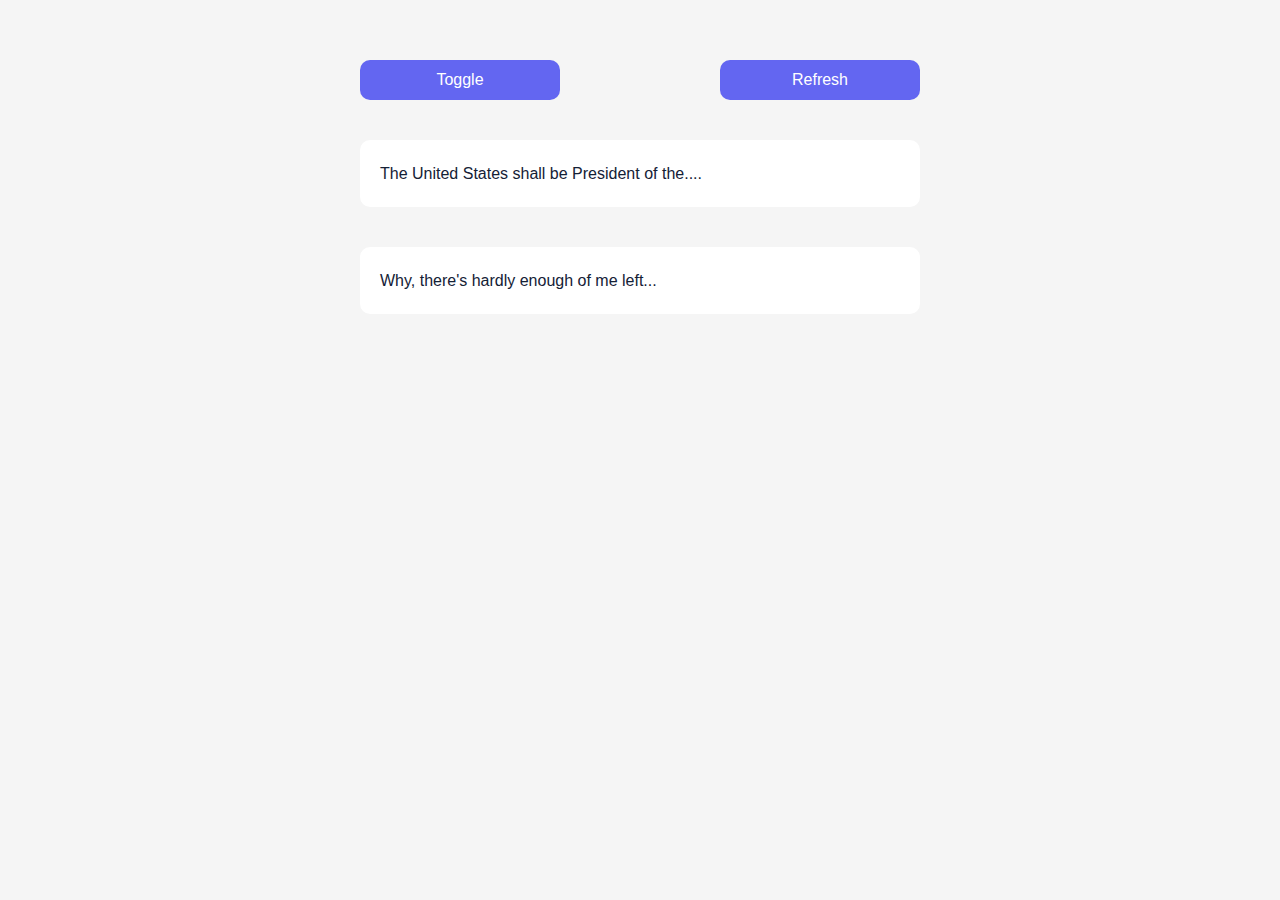
<file: first-html/index.html>
<!DOCTYPE html>
<html lang="en">
  <head>
    <meta charset="UTF-8" />
    <meta http-equiv="X-UA-Compatible" content="IE=edge" />
    <meta name="viewport" content="width=device-width, initial-scale=1.0" />
    <link rel="stylesheet" href="./style/home.css" />
    <title>Infinite Scroll with Mock data</title>
  </head>
  <body>
    <div class="container">
      <div class="buttons">
        <button id="toggle" class="button">toggle</button>
        <button id="refresh" class="button">refresh</button>
      </div>
      <div class="text-wrapper">
        <p class="paragraph">The United States shall be President of the....</p>
      </div>
      <div class="text-wrapper">
        <p class="paragraph">Why, there's hardly enough of me left...</p>
      </div>
    </div>

    <script src="./js/main.js"></script>
  </body>
</html>
</file>
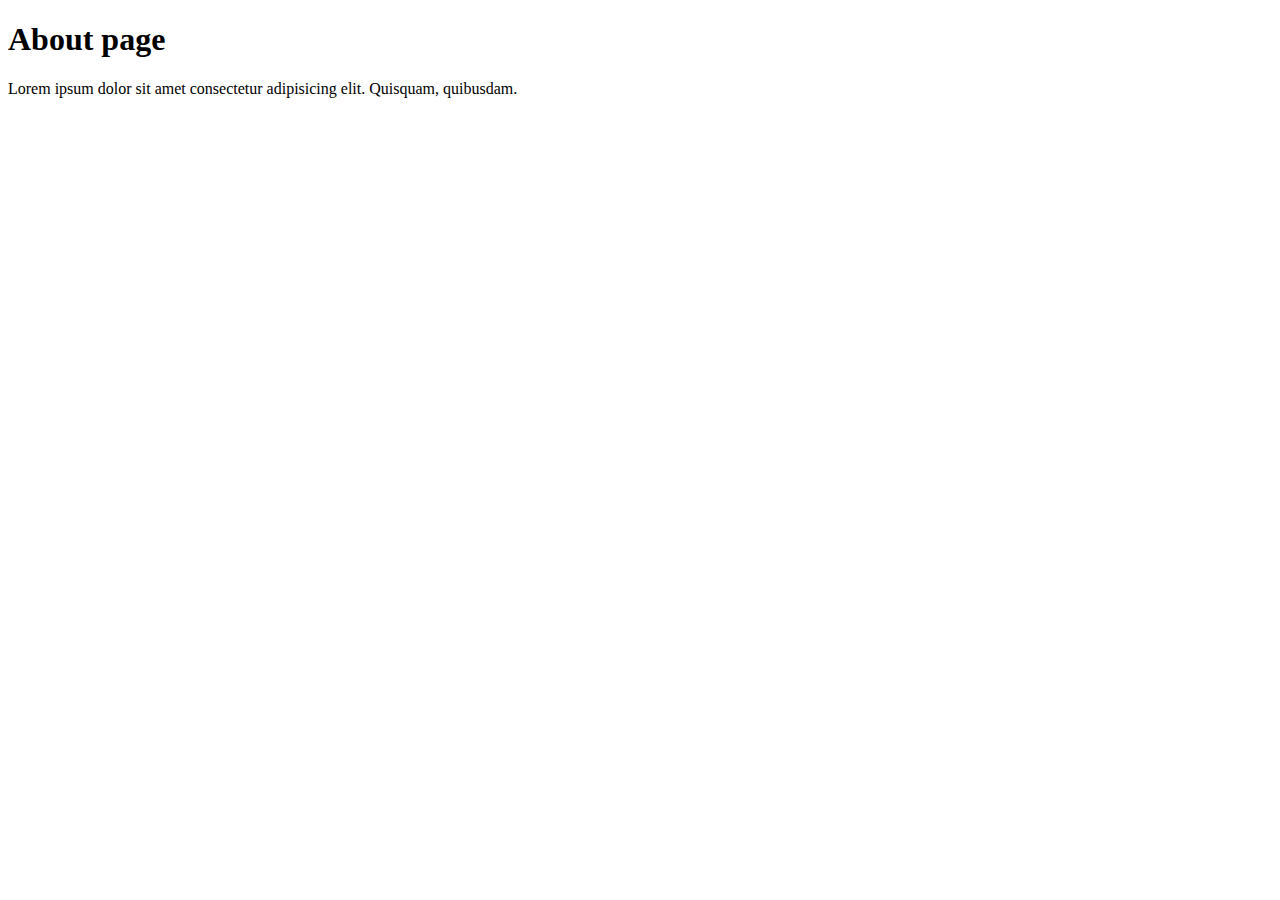
<file: first-html/about.html>
<!DOCTYPE html>
<html lang="en">
<head>
    <meta charset="UTF-8">
    <meta name="viewport" content="width=device-width, initial-scale=1.0">
    <title>About page</title>
</head>
<body>

    <h1>About page</h1>
    <p>Lorem ipsum dolor sit amet consectetur adipisicing elit. Quisquam, quibusdam.</p>
    
</body>
</html>
</file>
<file: first-html/style/home.css>
* {
  margin: 0;
  padding: 0;
  box-sizing: border-box;
}

body {
  --text-white: #ffffff;
  --text-dark: #142136;
  --bg-grey-light: #f5f5f5;
  --bg-white: #ffffff;
  --bg-blue-dark: #142136;
  --bg-indigo: #6366f1;
  font-family: "Inter", sans-serif;
  line-height: 1.7;
  background-color: var(--bg-grey-light);
}

.dark {
  --text-white: #e6e6e6;
  --text-dark: #ffffff;
  --bg-grey-light: #142136;
  --bg-white: #22395d;
  --bg-blue-dark: #142136;
  --bg-indigo: #7577e1;
}

.container {
  max-width: 600px;
  margin: 40px auto;
  display: flex;
  padding: 20px;
  flex-direction: column;
}

.text-wrapper {
  width: 100%;
  padding: 20px;
  background-color: var(--bg-white);
  margin-bottom: 40px;
  border-radius: 10px;
}

.paragraph {
  font-size: 16px;
  color: var(--text-dark);
}

.buttons {
  width: 100%;
  display: flex;
  justify-content: space-between;
  margin-bottom: 40px;
}

.button {
  width: 200px;
  padding: 5px;
  height: 40px;
  border: none;
  border-radius: 10px;
  font-family: inherit;
  cursor: pointer;
  background-color: var(--bg-indigo);
  color: var(--text-white);
  font-size: 16px;
  font-weight: 400;
  text-transform: capitalize;
}/*# sourceMappingURL=home.css.map */
</file>
